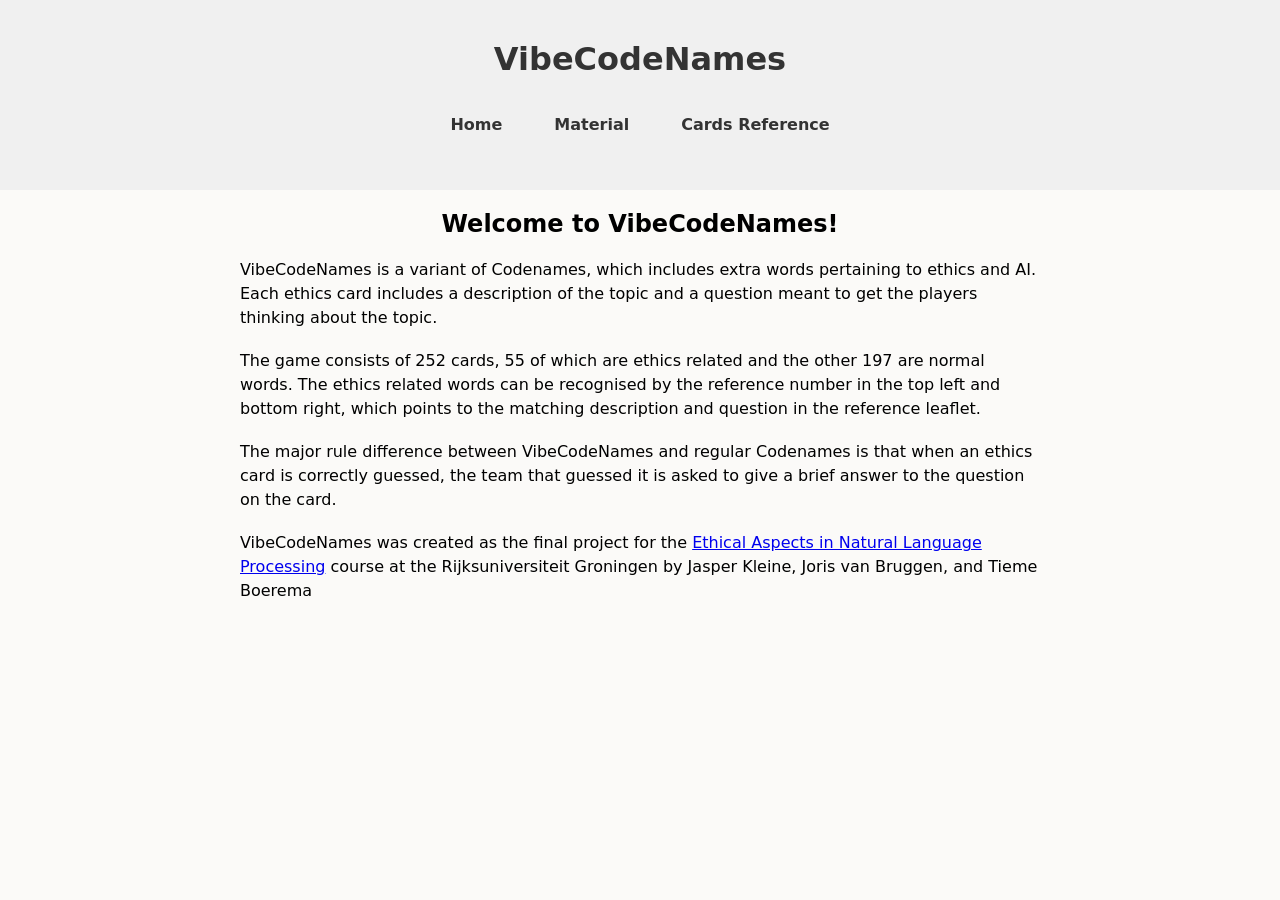
<file: index.html>
<!DOCTYPE html>
<html lang="en">

<head>
    <meta charset="UTF-8">
    <meta name="viewport" content="width=device-width, initial-scale=1.0">
    <title>VibeCodeNames</title>
    <link rel="stylesheet" href="styles.css">
</head>

<body>
    <header>
        <h1><a href="index.html">VibeCodeNames</a></h1>
        <nav>
            <ul>
                <li><a href="index.html">Home</a></li>
                <li><a href="material.html">Material</a></li>
                <li><a href="cards.html">Cards Reference</a></li>
            </ul>
        </nav>
    </header>
    <div id="container">
        <h2>Welcome to VibeCodeNames!</h2>
        <p>VibeCodeNames is a variant of Codenames, which includes extra words pertaining to ethics and AI. Each ethics
            card includes a description of the topic and a question meant to get the players thinking about the topic.
        </p>
        <br>
        <p>The game consists of 252 cards, 55 of which are ethics related and the other 197 are normal words. The ethics
            related words can be recognised by the reference number in the top left and bottom right, which points to
            the matching description and question in the reference leaflet. </p>
        <br>

        <p>
            The major rule difference between VibeCodeNames and regular Codenames is that when an ethics card is
            correctly guessed, the team that guessed it is asked to give a brief answer to the question on the card.

        </p>
        <br>

        <p>VibeCodeNames was created as the final project for the <a
                href="https://ocasys.rug.nl/2025-2026/catalog/course/LIX033B05">Ethical Aspects in Natural Language
                Processing</a> course at the Rijksuniversiteit Groningen by Jasper Kleine, Joris van Bruggen, and Tieme
            Boerema</p>
    </div>

</body>

</html>
</file>
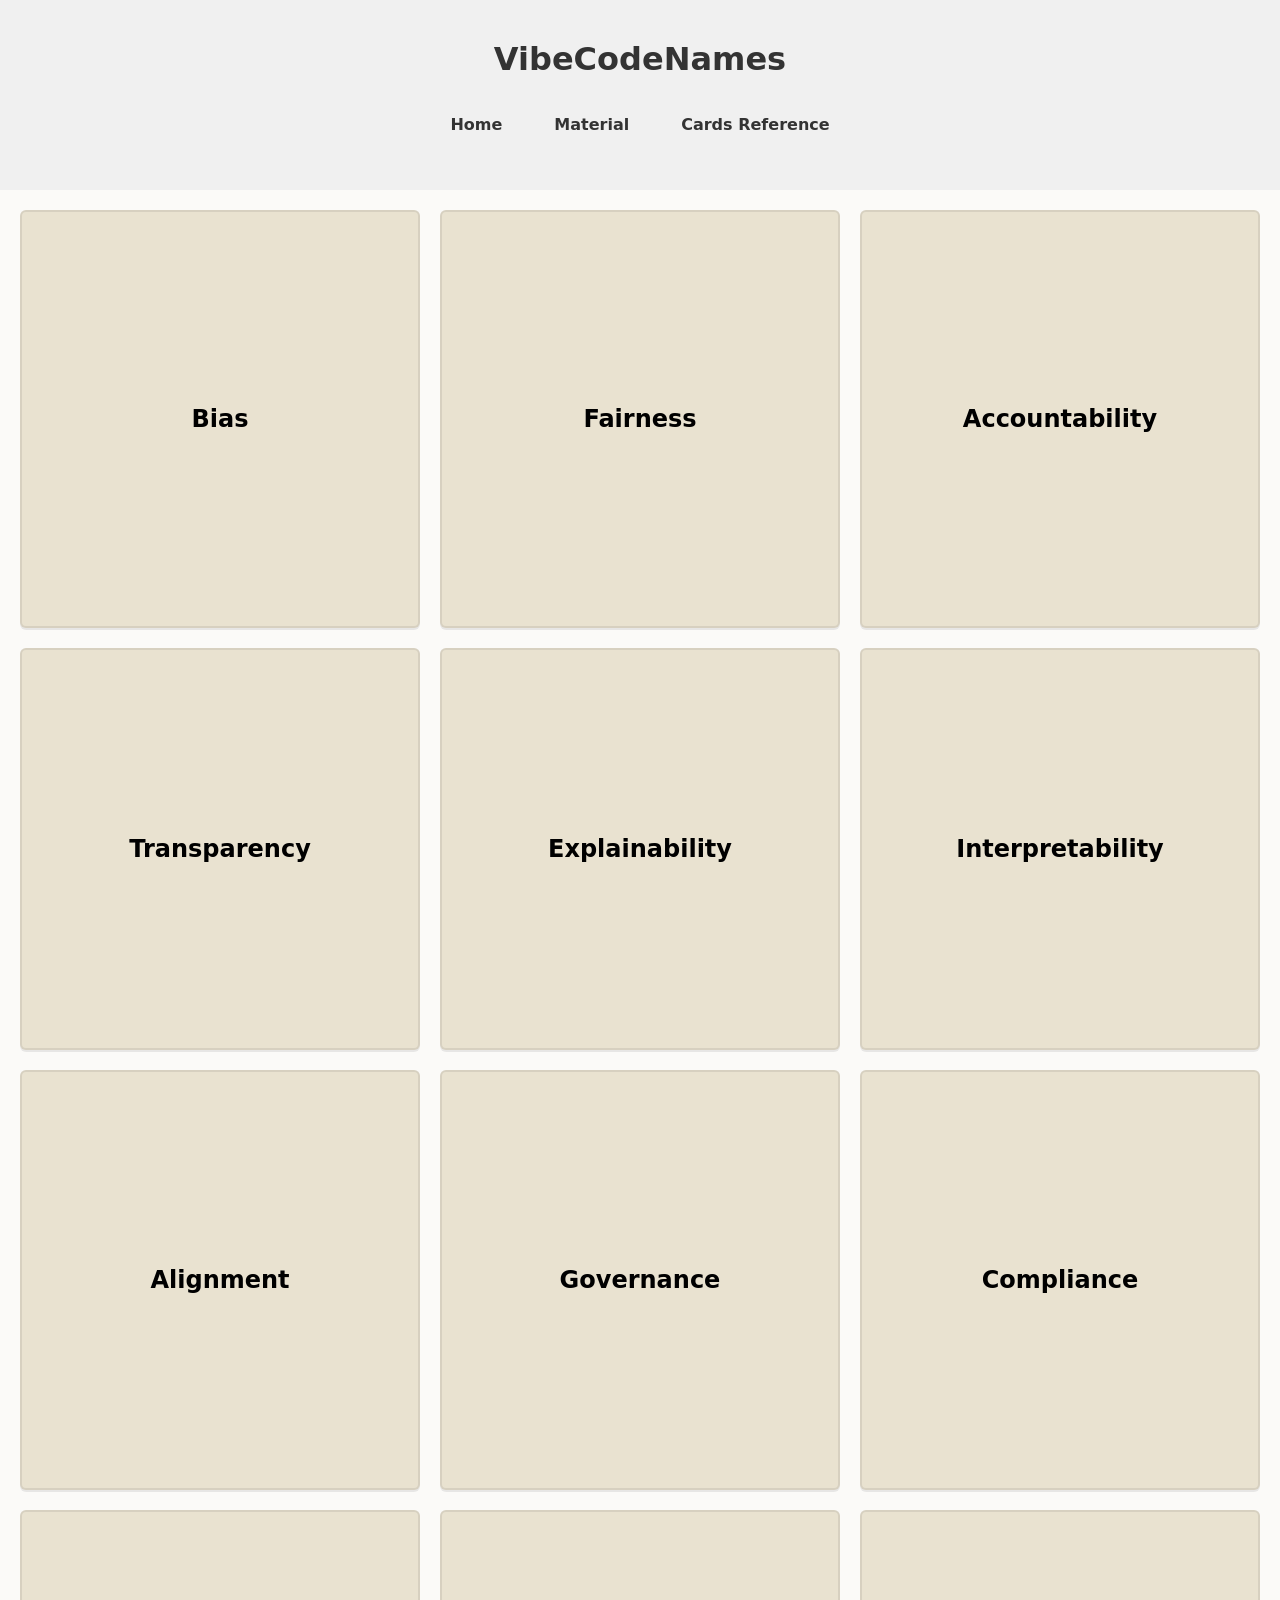
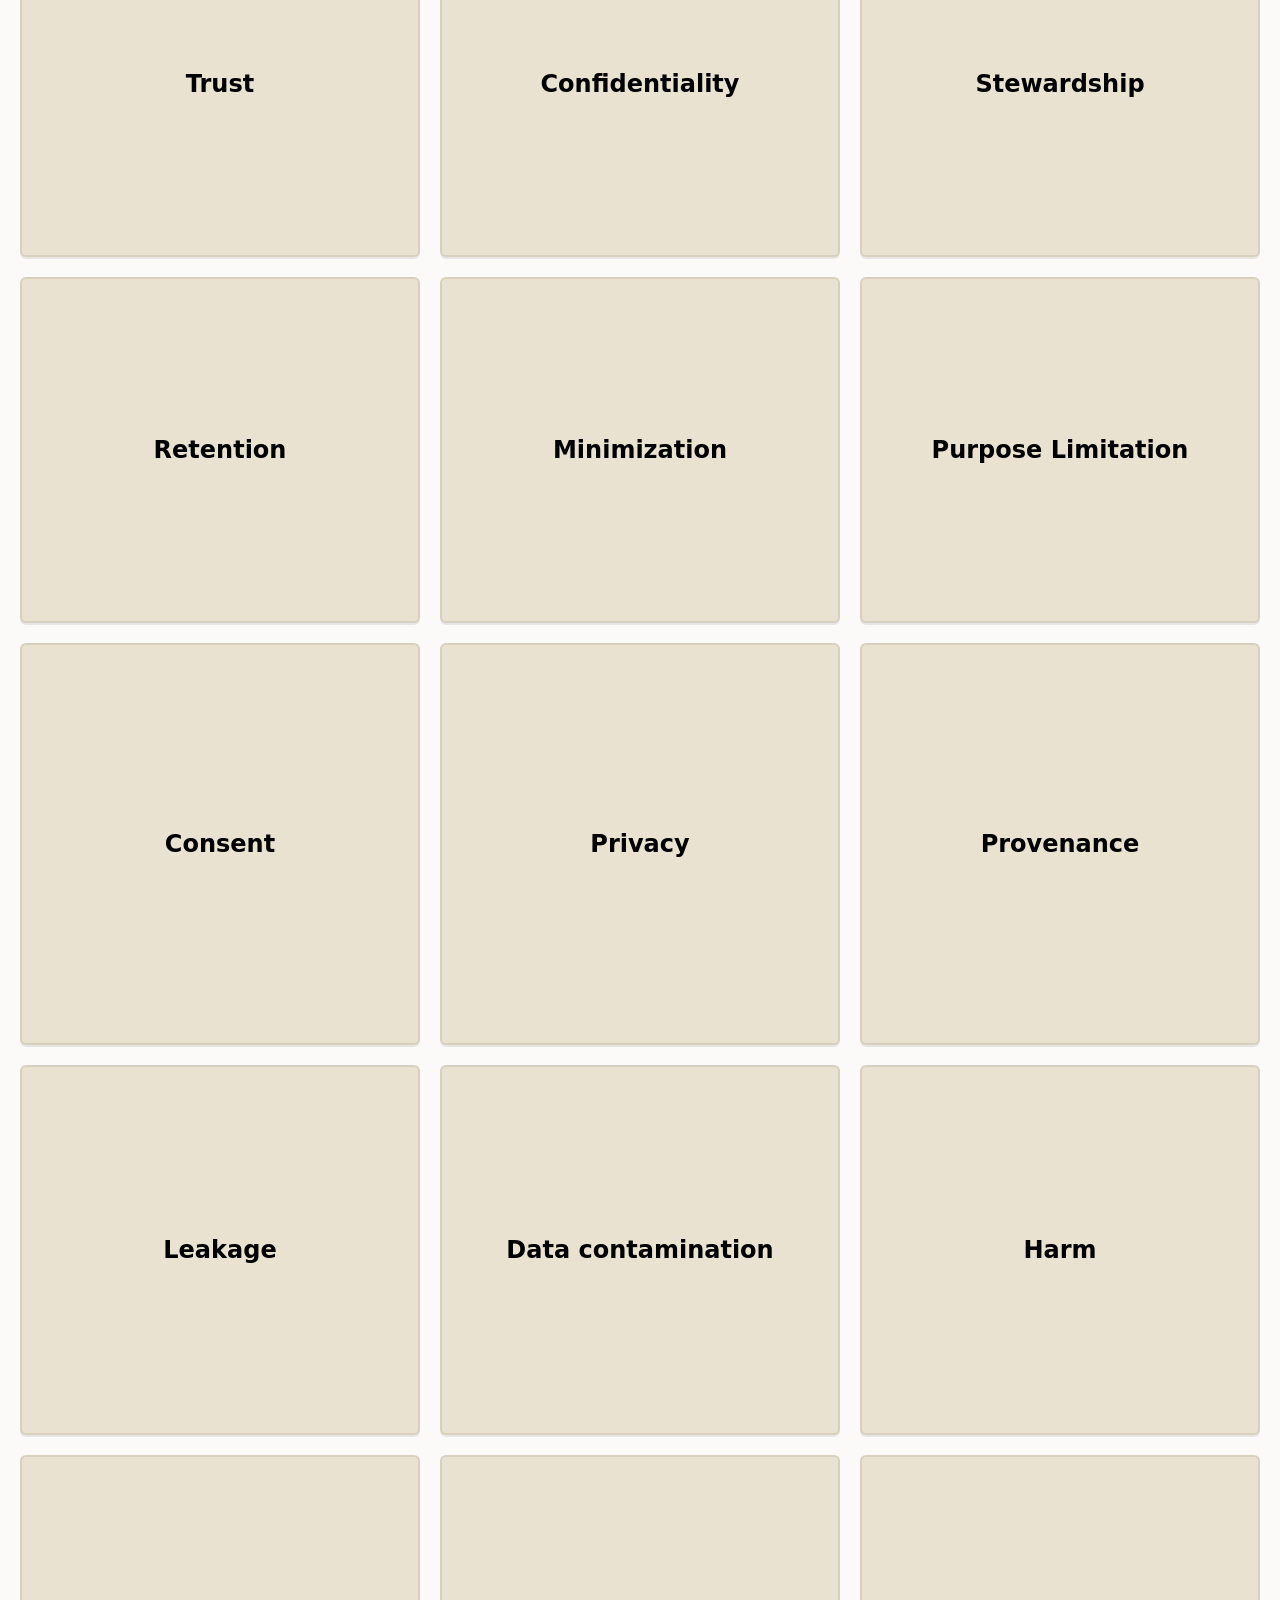
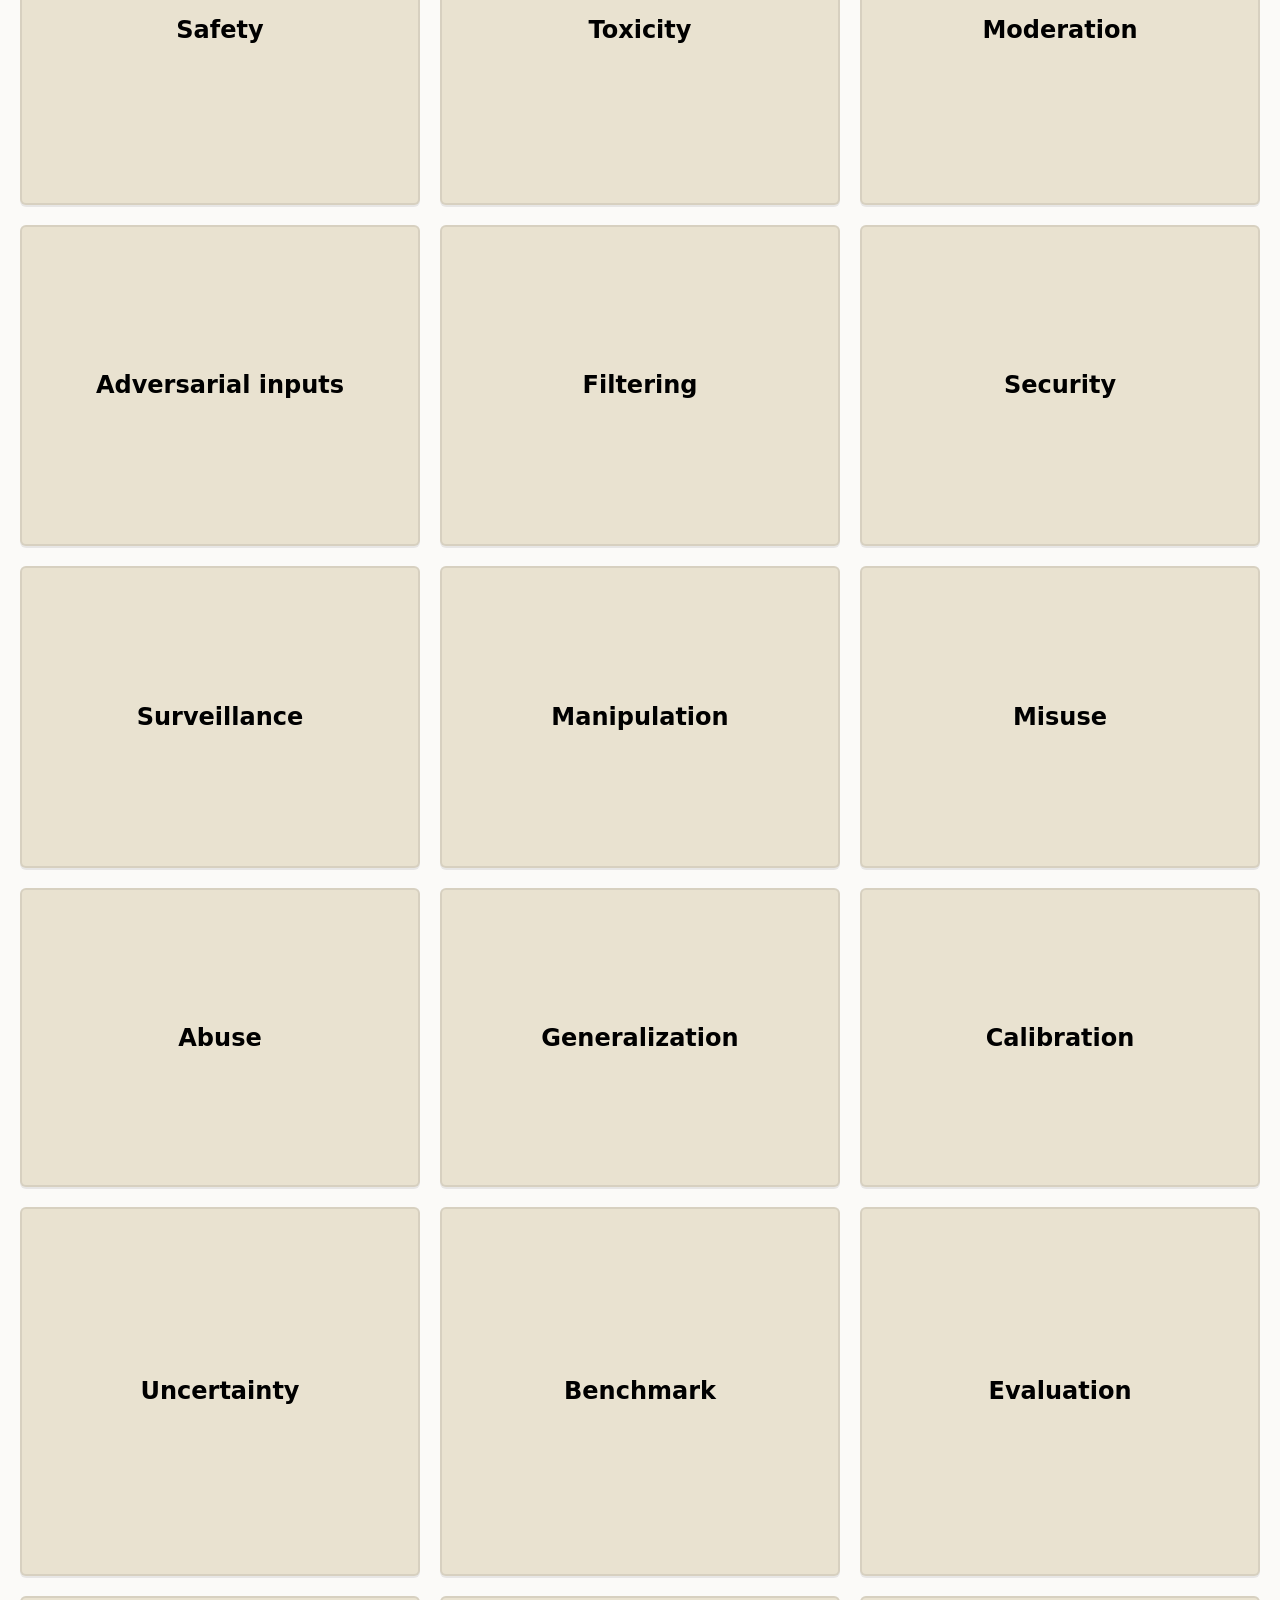
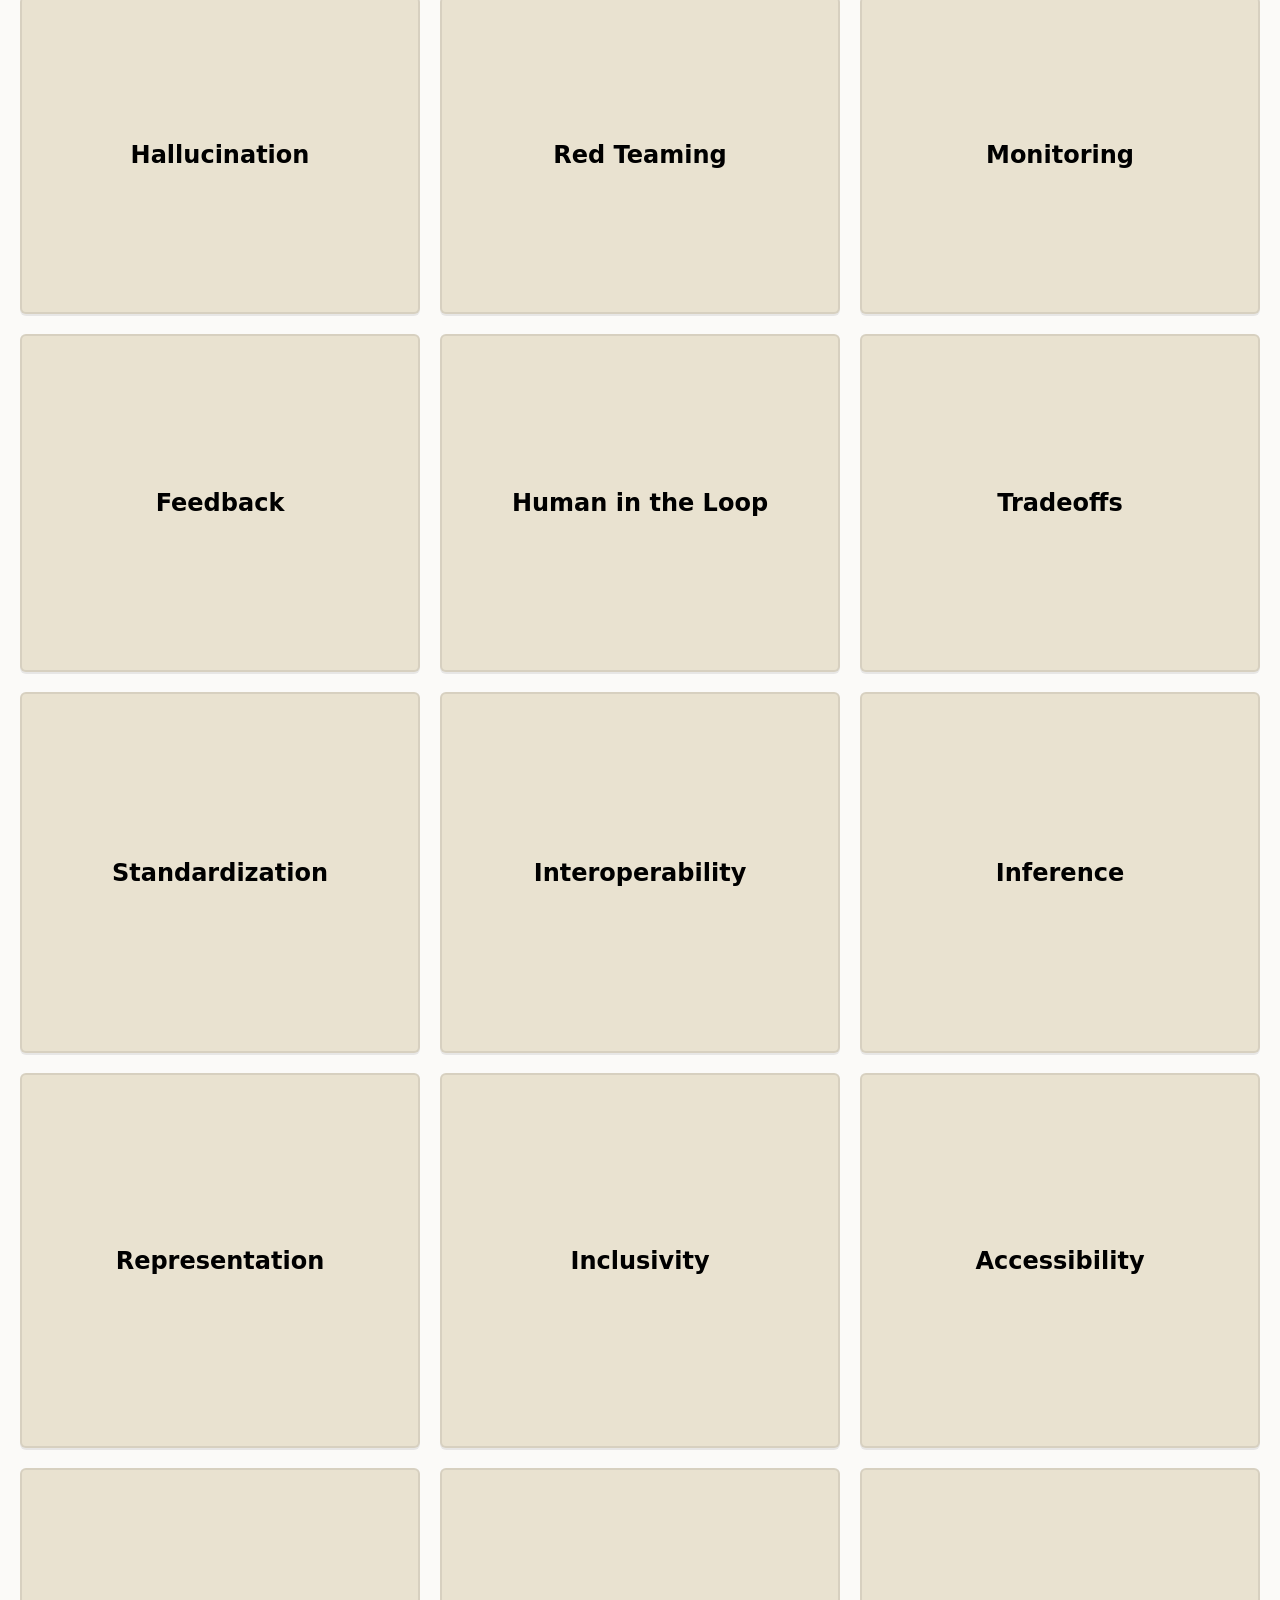
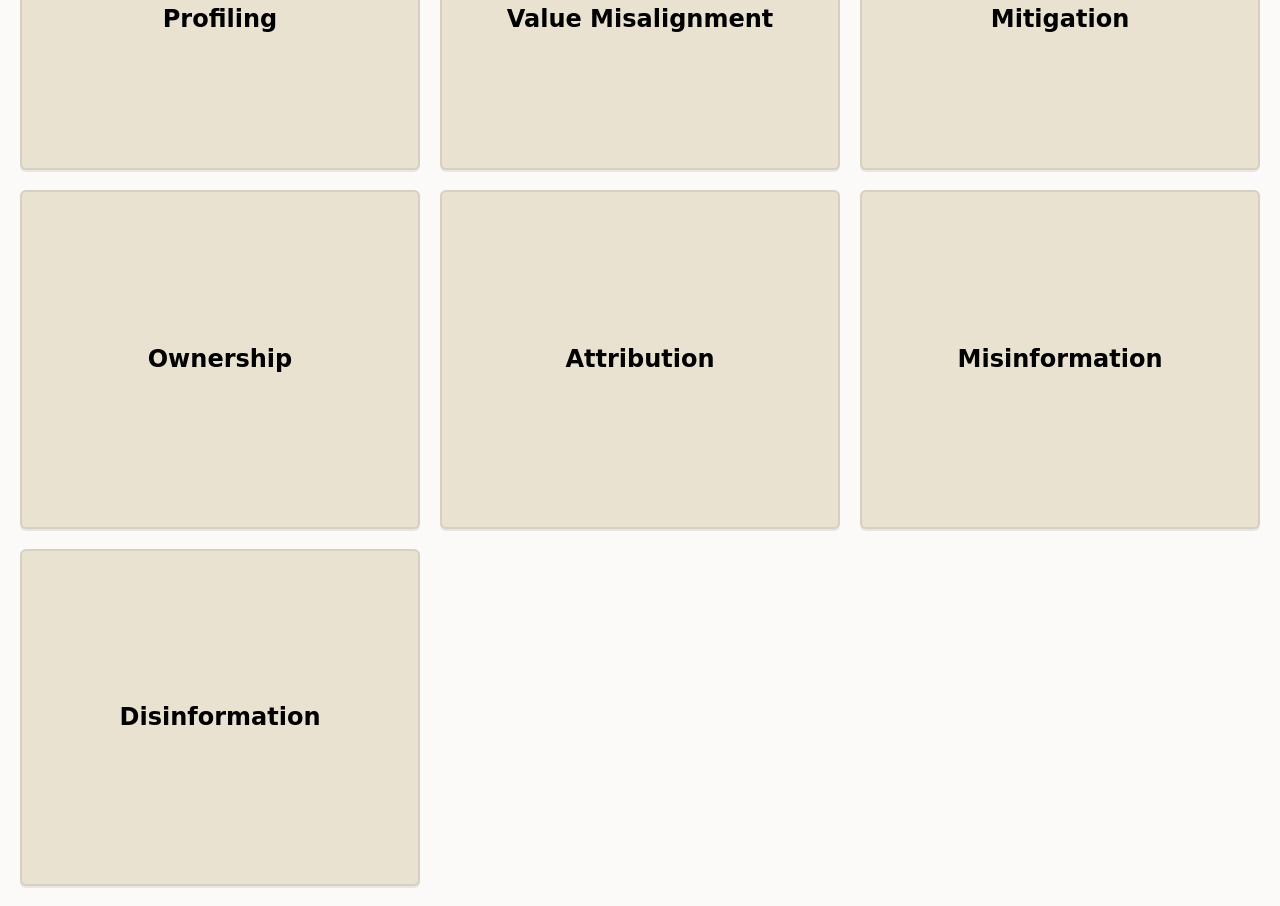
<file: cards.html>
<!DOCTYPE html>
<html lang="en">

<head>
    <meta charset="UTF-8">
    <meta name="viewport" content="width=device-width, initial-scale=1.0">
    <title>VibeCodeNames - Cards</title>
    <link rel="stylesheet" href="styles.css">
    <link rel="stylesheet" href="cards.css">
    <script src="script.js" defer></script>
</head>

<body>
    <header>
        <h1><a href="index.html">VibeCodeNames</a></h1>
        <nav>
            <ul>
                <li><a href="index.html">Home</a></li>
                <li><a href="material.html">Material</a></li>
                <li><a href="cards.html">Cards Reference</a></li>
            </ul>
        </nav>
    </header>
    <div id="cards-container">
        <div class="card">
    <div class="full">
        <div class="card-header">
            <h2>Bias</h2>
        </div>
        <div class="card-body">
            <p class="word-definition">A systematic skew in data or model behavior that leads to unfair outcomes for certain groups.</p>
            <p class="word-question">If an AI hiring tool favors men over women for tech jobs, who is responsible for fixing it? The developers, the company, or society?</p>
            <h3>Further Reading</h3>
            <ul>
                <li><a href="https://aclanthology.org/N19-1062/" target="_blank">Black is to Criminal as Caucasian is to Police: Detecting and Removing Multiclass Bias in Word Embeddings</a> (aclanthology.org)</li>
<li><a href="https://aclanthology.org/2020.acl-main.485/" target="_blank">Language (Technology) is Power: A Critical Survey of “Bias” in NLP</a> (aclanthology.org)</li>
<li><a href="https://www.reuters.com/article/us-amazon-com-jobs-automation-insight-idUSKCN1MK08G/" target="_blank">Insight - Amazon scraps secret AI recruiting tool that showed bias against women</a> (www.reuters.com)</li>

            </ul>
        </div>
    </div>
    <div class="initial">
        <h2>Bias</h2>
    </div>
</div>

<div class="card">
    <div class="full">
        <div class="card-header">
            <h2>Fairness</h2>
        </div>
        <div class="card-body">
            <p class="word-definition">The principle that models produce equitable outcomes across different individuals or groups.</p>
            <p class="word-question">Can an AI model ever be truly fair, or will it always reflect the biases of its developers and its training data?</p>
            <h3>Further Reading</h3>
            <ul>
                <li><a href="https://www.mdpi.com/2413-4155/6/1/3" target="_blank">Fairness and Bias in Artificial Intelligence: A Brief Survey of Sources, Impacts, and Mitigation Strategies</a> (www.mdpi.com)</li>
<li><a href="https://www.youtube.com/watch?v=fMym_BKWQzk" target="_blank">The Trouble with Bias - NIPS 2017 Keynote</a> (www.youtube.com)</li>

            </ul>
        </div>
    </div>
    <div class="initial">
        <h2>Fairness</h2>
    </div>
</div>

<div class="card">
    <div class="full">
        <div class="card-header">
            <h2>Accountability</h2>
        </div>
        <div class="card-body">
            <p class="word-definition">The assignment of responsibility for the decisions and impacts of NLP systems.</p>
            <p class="word-question">If an AI model makes a harmful decision, who should be held responsible?</p>
            <h3>Further Reading</h3>
            <ul>
                <li><a href="https://www.frontiersin.org/journals/human-dynamics/articles/10.3389/fhumd.2024.1421273/full" target="_blank">Transparency and accountability in AI systems: safeguarding wellbeing in the age of algorithmic decision-making</a> (www.frontiersin.org)</li>
<li><a href="https://aiethics.turing.ac.uk/modules/accountability/?modulepage=part-one-introduction-to-accountability" target="_blank">AI Accountability in Practice</a> (aiethics.turing.ac.uk)</li>

            </ul>
        </div>
    </div>
    <div class="initial">
        <h2>Accountability</h2>
    </div>
</div>

<div class="card">
    <div class="full">
        <div class="card-header">
            <h2>Transparency</h2>
        </div>
        <div class="card-body">
            <p class="word-definition">The degree to which data, model behavior, and decision processes are open and understandable.</p>
            <p class="word-question">If an AI model makes a decision that affects your life, should you have the right to know how it made that decision?</p>
            <h3>Further Reading</h3>
            <ul>
                <li><a href="https://www.frontiersin.org/journals/artificial-intelligence/articles/10.3389/frai.2022.879603/full" target="_blank">Transparency of AI in Healthcare as a Multilayered System of Accountabilities: Between Legal Requirements and Technical Limitations</a> (www.frontiersin.org)</li>
<li><a href="https://ics.events/journal-of-digital-art-humanities/unlocking-the-black-box-explainable-artificial-intelligence-xai-for-trust-and-transparency-in-ai-systems/" target="_blank">Unlocking the Black Box: Explainable Artificial Intelligence (XAI) for Trust and Transparency in AI Systems</a> (ics.events)</li>

            </ul>
        </div>
    </div>
    <div class="initial">
        <h2>Transparency</h2>
    </div>
</div>

<div class="card">
    <div class="full">
        <div class="card-header">
            <h2>Explainability</h2>
        </div>
        <div class="card-body">
            <p class="word-definition">The ability to provide human-understandable reasons for a model’s outputs.</p>
            <p class="word-question">How much should we trust the decision of an AI model if we can't fully understand how it reaches that conclusion?</p>
            <h3>Further Reading</h3>
            <ul>
                <li><a href="https://www.frontiersin.org/journals/artificial-intelligence/articles/10.3389/frai.2023.1225093/full" target="_blank">Rationalization for explainable NLP: a survey</a> (www.frontiersin.org)</li>
<li><a href="https://dl.acm.org/doi/full/10.1145/3561048" target="_blank">Explainable AI (XAI): Core Ideas, Techniques, and Solutions</a> (dl.acm.org)</li>

            </ul>
        </div>
    </div>
    <div class="initial">
        <h2>Explainability</h2>
    </div>
</div>

<div class="card">
    <div class="full">
        <div class="card-header">
            <h2>Interpretability</h2>
        </div>
        <div class="card-body">
            <p class="word-definition">The extent to which a model’s internal mechanisms can be directly understood by humans.</p>
            <p class="word-question">Is it acceptable for an AI model to be a "black box" if it works well, or should we always know how it works?</p>
            <h3>Further Reading</h3>
            <ul>
                <li><a href="https://arxiv.org/abs/2004.03685" target="_blank">Towards Faithfully Interpretable NLP Systems: How should we define and evaluate faithfulness?</a> (arxiv.org)</li>
<li><a href="https://www.ibm.com/think/topics/interpretability" target="_blank">What is AI Interpretability</a> (www.ibm.com)</li>

            </ul>
        </div>
    </div>
    <div class="initial">
        <h2>Interpretability</h2>
    </div>
</div>

<div class="card">
    <div class="full">
        <div class="card-header">
            <h2>Alignment</h2>
        </div>
        <div class="card-body">
            <p class="word-definition">The process of ensuring model behavior conforms to human values and intended goals.</p>
            <p class="word-question">Whose values should ann AI model align with? The values of its developers? The values of its users? The values of society as a whole? What if these conflict with each other?</p>
            <h3>Further Reading</h3>
            <ul>
                <li><a href="https://arxiv.org/abs/2201.10474" target="_blank">Whose Language Counts as High Quality? Measuring Language Ideologies in Text Data Selection</a> (arxiv.org)</li>
<li><a href="https://nlpers.blogspot.com/2016/06/language-bias-and-black-sheep.html" target="_blank">Language bias and black sheep</a> (nlpers.blogspot.com)</li>

            </ul>
        </div>
    </div>
    <div class="initial">
        <h2>Alignment</h2>
    </div>
</div>

<div class="card">
    <div class="full">
        <div class="card-header">
            <h2>Governance</h2>
        </div>
        <div class="card-body">
            <p class="word-definition">The frameworks, policies, and processes guiding responsible AI development and deployment.</p>
            <p class="word-question">Should governments regulate AI models, or should developers be allowed to self-regulate? What are the risks of either approach</p>
            <h3>Further Reading</h3>
            <ul>
                <li><a href="https://aclanthology.org/2020.acl-main.261/" target="_blank">Give Me Convenience and Give Her Death: Who Should Decide What Uses of NLP are Appropriate, and on What Basis?</a> (aclanthology.org)</li>
<li><a href="https://www.csis.org/analysis/ai-regulation-europes-latest-proposal-wake-call-united-states" target="_blank">AI Regulation: Europe’s Latest Proposal is a Wake-Up Call for the United States</a> (www.csis.org)</li>

            </ul>
        </div>
    </div>
    <div class="initial">
        <h2>Governance</h2>
    </div>
</div>

<div class="card">
    <div class="full">
        <div class="card-header">
            <h2>Compliance</h2>
        </div>
        <div class="card-body">
            <p class="word-definition">Adherence to legal, regulatory, and ethical standards.</p>
            <p class="word-question">If an AI model breaks a law, but its developers did not intend for this to happen, can they be held accountable? If not, who (if anybody) can?</p>
            <h3>Further Reading</h3>
            <ul>
                <li><a href="https://arxiv.org/abs/2509.22250" target="_blank">Safety Compliance: Rethinking LLM Safety Reasoning through the Lens of Compliance</a> (arxiv.org)</li>
<li><a href="https://digital-strategy.ec.europa.eu/en/policies/european-approach-artificial-intelligence" target="_blank">European approach to artificial intelligence</a> (digital-strategy.ec.europa.eu)</li>

            </ul>
        </div>
    </div>
    <div class="initial">
        <h2>Compliance</h2>
    </div>
</div>

<div class="card">
    <div class="full">
        <div class="card-header">
            <h2>Trust</h2>
        </div>
        <div class="card-body">
            <p class="word-definition">User confidence in a model’s reliability, transparency, and behavior.</p>
            <p class="word-question">What does it take for you to trust an AI model?</p>
            <h3>Further Reading</h3>
            <ul>
                <li><a href="https://www.nature.com/articles/s41599-024-04044-8" target="_blank">Trust in AI: progress, challenges, and future directions</a> (www.nature.com)</li>
<li><a href="https://scienceexchange.caltech.edu/topics/artificial-intelligence-research/trustworthy-ai" target="_blank">Can We Trust Artificial Intelligence?</a> (scienceexchange.caltech.edu)</li>

            </ul>
        </div>
    </div>
    <div class="initial">
        <h2>Trust</h2>
    </div>
</div>

<div class="card">
    <div class="full">
        <div class="card-header">
            <h2>Confidentiality</h2>
        </div>
        <div class="card-body">
            <p class="word-definition">The restriction of data access to authorized entities only.</p>
            <p class="word-question">Should AI models in healthcare have access to sensitive patient data?</p>
            <h3>Further Reading</h3>
            <ul>
                <li><a href="https://www.nature.com/articles/s41746-018-0036-2" target="_blank">Don’t quote me: reverse identification of research participants in social media studies</a> (www.nature.com)</li>
<li><a href="https://arstechnica.com/tech-policy/2022/07/amazon-finally-admits-giving-cops-ring-doorbell-data-without-user-consent/" target="_blank">Amazon finally admits giving cops Ring doorbell data without user consent</a> (arstechnica.com)</li>

            </ul>
        </div>
    </div>
    <div class="initial">
        <h2>Confidentiality</h2>
    </div>
</div>

<div class="card">
    <div class="full">
        <div class="card-header">
            <h2>Stewardship</h2>
        </div>
        <div class="card-body">
            <p class="word-definition">The responsible management of data throughout its lifecycle.</p>
            <p class="word-question">Who should ultimately be held accountable for ensuring responsible data stewardship within an organization?</p>
            <h3>Further Reading</h3>
            <ul>
                <li><a href="https://www.sciencedirect.com/science/article/pii/S1532046423000588" target="_blank">What is data stewardship? Towards a comprehensive understanding</a> (www.sciencedirect.com)</li>

            </ul>
        </div>
    </div>
    <div class="initial">
        <h2>Stewardship</h2>
    </div>
</div>

<div class="card">
    <div class="full">
        <div class="card-header">
            <h2>Retention</h2>
        </div>
        <div class="card-body">
            <p class="word-definition">Policies governing how long data is stored before deletion.</p>
            <p class="word-question">How long should companies be allowed to keep your data?</p>
            <h3>Further Reading</h3>
            <ul>
                <li><a href="https://papers.ssrn.com/sol3/papers.cfm?abstract_id=3325973" target="_blank">Data Subjects' Privacy Rights: Regulation of Personal Data Retention and Erasure</a> (papers.ssrn.com)</li>
<li><a href="https://techgdpr.com/blog/reconciling-the-regulatory-clock/" target="_blank">AI Data Retention Strategy under the GDPR and the EU AI Act: Reconciling the Regulatory Clock</a> (techgdpr.com)</li>

            </ul>
        </div>
    </div>
    <div class="initial">
        <h2>Retention</h2>
    </div>
</div>

<div class="card">
    <div class="full">
        <div class="card-header">
            <h2>Minimization</h2>
        </div>
        <div class="card-body">
            <p class="word-definition">The practice of collecting only the data necessary for a specific purpose.</p>
            <p class="word-question">Does strict data minimization hinder the development of more accurate  systems?</p>
            <h3>Further Reading</h3>
            <ul>
                <li><a href="https://link.springer.com/article/10.1007/s43681-021-00095-8" target="_blank">Data minimization for GDPR compliance in machine learning models</a> (link.springer.com)</li>
<li><a href="https://ico.org.uk/for-organisations/uk-gdpr-guidance-and-resources/artificial-intelligence/guidance-on-ai-and-data-protection/how-should-we-assess-security-and-data-minimisation-in-ai/" target="_blank">How should we assess security and data minimisation in AI?</a> (ico.org.uk)</li>

            </ul>
        </div>
    </div>
    <div class="initial">
        <h2>Minimization</h2>
    </div>
</div>

<div class="card">
    <div class="full">
        <div class="card-header">
            <h2>Purpose Limitation</h2>
        </div>
        <div class="card-body">
            <p class="word-definition">The use of data strictly for the originally specified uses.</p>
            <p class="word-question">If a company uses your data for a different purpose than originally stated that benefits you, is that ethically right?</p>
            <h3>Further Reading</h3>
            <ul>
                <li><a href="https://link.springer.com/chapter/10.1007/978-3-662-58387-6_2" target="_blank">On Purpose and by Necessity: Compliance Under the GDPR</a> (link.springer.com)</li>

            </ul>
        </div>
    </div>
    <div class="initial">
        <h2>Purpose Limitation</h2>
    </div>
</div>

<div class="card">
    <div class="full">
        <div class="card-header">
            <h2>Consent</h2>
        </div>
        <div class="card-body">
            <p class="word-definition">User permission for collecting, processing, or using their data in NLP systems.</p>
            <p class="word-question">Is it ethical for companies to use your data if it is publicly available (e.g. via social media), even if you didn't explictly agree to its use?</p>
            <h3>Further Reading</h3>
            <ul>
                <li><a href="https://link.springer.com/article/10.1007/s00146-021-01262-5" target="_blank">AI, big data, and the future of consent</a> (link.springer.com)</li>
<li><a href="https://arstechnica.com/tech-policy/2022/07/amazon-finally-admits-giving-cops-ring-doorbell-data-without-user-consent/" target="_blank">Amazon finally admits giving cops Ring doorbell data without user consent</a> (arstechnica.com)</li>

            </ul>
        </div>
    </div>
    <div class="initial">
        <h2>Consent</h2>
    </div>
</div>

<div class="card">
    <div class="full">
        <div class="card-header">
            <h2>Privacy</h2>
        </div>
        <div class="card-body">
            <p class="word-definition">The protection of personal or sensitive information from unauthorized access or exposure.</p>
            <p class="word-question">To what extent are you willing to trade privacy for convenience or personalized services?</p>
            <h3>Further Reading</h3>
            <ul>
                <li><a href="https://ieeexplore.ieee.org/abstract/document/9592788" target="_blank">Review: Privacy-Preservation in the Context of Natural Language Processing</a> (ieeexplore.ieee.org)</li>
<li><a href="https://journals.sagepub.com/doi/10.1177/0038038517708140" target="_blank">Towards an Ethical Framework for Publishing Twitter Data in Social Research: Taking into Account Users’ Views, Online Context and Algorithmic Estimation</a> (journals.sagepub.com)</li>

            </ul>
        </div>
    </div>
    <div class="initial">
        <h2>Privacy</h2>
    </div>
</div>

<div class="card">
    <div class="full">
        <div class="card-header">
            <h2>Provenance</h2>
        </div>
        <div class="card-body">
            <p class="word-definition">The origin, history, and transformations of data.</p>
            <p class="word-question">Should companies be required to disclose where their training data comes from?</p>
            <h3>Further Reading</h3>
            <ul>
                <li><a href="https://aclanthology.org/2021.emnlp-main.98/" target="_blank">Documenting Large Webtext Corpora: A Case Study on the Colossal Clean Crawled Corpus</a> (aclanthology.org)</li>
<li><a href="https://aclanthology.org/2021.acl-short.24/" target="_blank">What’s in the Box? An Analysis of Undesirable Content in the Common Crawl Corpus</a> (aclanthology.org)</li>

            </ul>
        </div>
    </div>
    <div class="initial">
        <h2>Provenance</h2>
    </div>
</div>

<div class="card">
    <div class="full">
        <div class="card-header">
            <h2>Leakage</h2>
        </div>
        <div class="card-body">
            <p class="word-definition">The unintended exposure of sensitive or training data during training or inference.</p>
            <p class="word-question">How can leakage affect perceived model performance and what misconceptions could this introduce?</p>
            <h3>Further Reading</h3>
            <ul>
                <li><a href="https://arxiv.org/abs/2311.04179" target="_blank">On Leakage in Machine Learning Pipelines</a> (arxiv.org)</li>
<li><a href="https://aclanthology.org/2021.eacl-main.113/" target="_blank">Memorization vs. Generalization : Quantifying Data Leakage in NLP Performance Evaluation</a> (aclanthology.org)</li>

            </ul>
        </div>
    </div>
    <div class="initial">
        <h2>Leakage</h2>
    </div>
</div>

<div class="card">
    <div class="full">
        <div class="card-header">
            <h2>Data contamination</h2>
        </div>
        <div class="card-body">
            <p class="word-definition">The inclusion of evaluation or benchmark data in training data, inflating performance estimates.</p>
            <p class="word-question">How does data contamination affect the credibility of benchmarks and reported performance?</p>
            <h3>Further Reading</h3>
            <ul>
                <li><a href="https://arxiv.org/abs/2502.14425" target="_blank">A Survey on Data Contamination for Large Language Models</a> (arxiv.org)</li>
<li><a href="https://www.ibm.com/docs/en/watsonx/saas?topic=atlas-data-contamination" target="_blank">Data contamination risk for AI</a> (www.ibm.com)</li>

            </ul>
        </div>
    </div>
    <div class="initial">
        <h2>Data contamination</h2>
    </div>
</div>

<div class="card">
    <div class="full">
        <div class="card-header">
            <h2>Harm</h2>
        </div>
        <div class="card-body">
            <p class="word-definition">Negative impacts caused by model behavior, including discrimination, misinformation, or privacy violations.</p>
            <p class="word-question">How could an AI model potentially harm you personally?</p>
            <h3>Further Reading</h3>
            <ul>
                <li><a href="https://arxiv.org/abs/2512.05929" target="_blank">LLM Harms: A Taxonomy and Discussion</a> (arxiv.org)</li>
<li><a href="https://www.propublica.org/article/google-says-google-translate-cant-replace-human-translators-immigration-officials-have-used-it-to-vet-refugees" target="_blank">Google Says Google Translate Can’t Replace Human Translators. Immigration Officials Have Used It to Vet Refugees.</a> (www.propublica.org)</li>

            </ul>
        </div>
    </div>
    <div class="initial">
        <h2>Harm</h2>
    </div>
</div>

<div class="card">
    <div class="full">
        <div class="card-header">
            <h2>Safety</h2>
        </div>
        <div class="card-body">
            <p class="word-definition">The implementation of mechanisms that prevent harmful or unintended model behavior.</p>
            <p class="word-question">Should AI companies be required to actively notify its users about the risks of using their model?</p>
            <h3>Further Reading</h3>
            <ul>
                <li><a href="https://arxiv.org/abs/1606.06565" target="_blank">Concrete Problems in AI Safety</a> (arxiv.org)</li>
<li><a href="https://www.bbc.com/news/technology-59810383" target="_blank">Alexa tells 10-year-old girl to touch live plug with penny</a> (www.bbc.com)</li>

            </ul>
        </div>
    </div>
    <div class="initial">
        <h2>Safety</h2>
    </div>
</div>

<div class="card">
    <div class="full">
        <div class="card-header">
            <h2>Toxicity</h2>
        </div>
        <div class="card-body">
            <p class="word-definition">The presence of offensive, abusive, or harmful language in text data or outputs.</p>
            <p class="word-question">Who decides what is considered toxic or not, and how does this differ per medium?</p>
            <h3>Further Reading</h3>
            <ul>
                <li><a href="https://dl.acm.org/doi/full/10.1145/3580494" target="_blank">Handling Bias in Toxic Speech Detection: A Survey</a> (dl.acm.org)</li>
<li><a href="https://www.sciencedirect.com/science/article/abs/pii/S0925231221018087" target="_blank">Defining and detecting toxicity on social media: context and knowledge are key</a> (www.sciencedirect.com)</li>

            </ul>
        </div>
    </div>
    <div class="initial">
        <h2>Toxicity</h2>
    </div>
</div>

<div class="card">
    <div class="full">
        <div class="card-header">
            <h2>Moderation</h2>
        </div>
        <div class="card-body">
            <p class="word-definition">The filtering or control of content to enforce safety or policy constraints.</p>
            <p class="word-question">How can moderation be performed consistently, while avoiding possible individual biases of the moderators?</p>
            <h3>Further Reading</h3>
            <ul>
                <li><a href="https://journals.sagepub.com/doi/full/10.1177/2053951720943234" target="_blank">Content moderation, AI, and the question of scale</a> (journals.sagepub.com)</li>
<li><a href="https://www.theatlantic.com/newsletters/archive/2022/05/do-twitter-users-want-content-moderation/629725/" target="_blank">What Do Twitter’s Users Actually Want?</a> (www.theatlantic.com)</li>

            </ul>
        </div>
    </div>
    <div class="initial">
        <h2>Moderation</h2>
    </div>
</div>

<div class="card">
    <div class="full">
        <div class="card-header">
            <h2>Adversarial inputs</h2>
        </div>
        <div class="card-body">
            <p class="word-definition">Inputs intentionally crafted to exploit model weaknesses or cause errors.</p>
            <p class="word-question">Is it realistic to expect AI models to be fully resistant to adversarial attacks, or should we instead focus on mitigation and response?</p>
            <h3>Further Reading</h3>
            <ul>
                <li><a href="https://www.ncsc.gov.uk/paper/understanding-adversarial-attacks-against-machine-learning-and-ai" target="_blank">Understanding adversarial attacks against Machine Learning and AI</a> (www.ncsc.gov.uk)</li>

            </ul>
        </div>
    </div>
    <div class="initial">
        <h2>Adversarial inputs</h2>
    </div>
</div>

<div class="card">
    <div class="full">
        <div class="card-header">
            <h2>Filtering</h2>
        </div>
        <div class="card-body">
            <p class="word-definition">The removal of undesirable or harmful content from data or outputs.</p>
            <p class="word-question">Who should decide what is undesirable or harmful content?</p>
            <h3>Further Reading</h3>
            <ul>
                <li><a href="https://arxiv.org/abs/2505.02009" target="_blank">Towards Safer Pretraining: Analyzing and Filtering Harmful Content in Webscale datasets for Responsible LLMs</a> (arxiv.org)</li>

            </ul>
        </div>
    </div>
    <div class="initial">
        <h2>Filtering</h2>
    </div>
</div>

<div class="card">
    <div class="full">
        <div class="card-header">
            <h2>Security</h2>
        </div>
        <div class="card-body">
            <p class="word-definition">The protection of systems and data from unauthorized access, attacks, or breaches.</p>
            <p class="word-question">How much security is “enough”?</p>
            <h3>Further Reading</h3>
            <ul>
                <li><a href="https://dl.acm.org/doi/full/10.1145/3487890" target="_blank">Artificial Intelligence Security: Threats and Countermeasures</a> (dl.acm.org)</li>

            </ul>
        </div>
    </div>
    <div class="initial">
        <h2>Security</h2>
    </div>
</div>

<div class="card">
    <div class="full">
        <div class="card-header">
            <h2>Surveillance</h2>
        </div>
        <div class="card-body">
            <p class="word-definition">The large-scale monitoring of individuals through data collection and analysis.</p>
            <p class="word-question">Is surveillance ever right?</p>
            <h3>Further Reading</h3>
            <ul>
                <li><a href="https://www.sciencedirect.com/science/article/pii/S0160791X22002780" target="_blank">AI-powered public surveillance systems: why we (might) need them and how we want them</a> (www.sciencedirect.com)</li>

            </ul>
        </div>
    </div>
    <div class="initial">
        <h2>Surveillance</h2>
    </div>
</div>

<div class="card">
    <div class="full">
        <div class="card-header">
            <h2>Manipulation</h2>
        </div>
        <div class="card-body">
            <p class="word-definition">The use of language models to influence user beliefs or behavior without informed consent.</p>
            <p class="word-question">Should an AI model manipulate someone if its in their best interest?</p>
            <h3>Further Reading</h3>
            <ul>
                <li><a href="https://deepmind.google/blog/protecting-people-from-harmful-manipulation/" target="_blank">Protecting people from harmful manipulation</a> (deepmind.google)</li>

            </ul>
        </div>
    </div>
    <div class="initial">
        <h2>Manipulation</h2>
    </div>
</div>

<div class="card">
    <div class="full">
        <div class="card-header">
            <h2>Misuse</h2>
        </div>
        <div class="card-body">
            <p class="word-definition">The unintended or inappropriate use of NLP systems.</p>
            <p class="word-question">How can we prevent misuse of AI models?</p>
            <h3>Further Reading</h3>
            <ul>
                <li><a href="https://arxiv.org/abs/2404.10552" target="_blank">Unveiling the Misuse Potential of Base Large Language Models via In-Context Learning</a> (arxiv.org)</li>

            </ul>
        </div>
    </div>
    <div class="initial">
        <h2>Misuse</h2>
    </div>
</div>

<div class="card">
    <div class="full">
        <div class="card-header">
            <h2>Abuse</h2>
        </div>
        <div class="card-body">
            <p class="word-definition">The deliberate use of NLP systems to cause harm or deceive.</p>
            <p class="word-question">Where should the line be drawn between misuse and deliberate abuse of AI systems?</p>
            <h3>Further Reading</h3>
            <ul>
                <li><a href="https://ieeexplore.ieee.org/document/9831441" target="_blank">Artificial Intelligence Crime: An Overview of Malicious Use and Abuse of AI</a> (ieeexplore.ieee.org)</li>

            </ul>
        </div>
    </div>
    <div class="initial">
        <h2>Abuse</h2>
    </div>
</div>

<div class="card">
    <div class="full">
        <div class="card-header">
            <h2>Generalization</h2>
        </div>
        <div class="card-body">
            <p class="word-definition">The ability of a model to perform well on unseen data outside its training set.</p>
            <p class="word-question">What could cause an AI model to work perfectly in a lab but fail in the real world?</p>
            <h3>Further Reading</h3>
            <ul>
                <li><a href="https://www.nature.com/articles/s41746-024-01127-3" target="_blank">Generalization—a key challenge for responsible AI in patient-facing clinical applications</a> (www.nature.com)</li>

            </ul>
        </div>
    </div>
    <div class="initial">
        <h2>Generalization</h2>
    </div>
</div>

<div class="card">
    <div class="full">
        <div class="card-header">
            <h2>Calibration</h2>
        </div>
        <div class="card-body">
            <p class="word-definition">The alignment between predicted probabilities and actual outcomes.</p>
            <p class="word-question">How could the calibration of a model be improved?</p>
            <h3>Further Reading</h3>
            <ul>
                <li><a href="https://aclanthology.org/2024.naacl-long.366/" target="_blank">A Survey of Confidence Estimation and Calibration in Large Language Models</a> (aclanthology.org)</li>

            </ul>
        </div>
    </div>
    <div class="initial">
        <h2>Calibration</h2>
    </div>
</div>

<div class="card">
    <div class="full">
        <div class="card-header">
            <h2>Uncertainty</h2>
        </div>
        <div class="card-body">
            <p class="word-definition">The degree of confidence associated with a model’s predictions.</p>
            <p class="word-question">How certain do you think an AI model should be of an answer before providing it? It is good enough to provide any answer, even if it's very uncertain?</p>
            <h3>Further Reading</h3>
            <ul>
                <li><a href="https://proceedings.neurips.cc/paper_files/paper/2024/hash/1bdcb065d40203a00bd39831153338bb-Abstract-Datasets_and_Benchmarks_Track.html" target="_blank">Benchmarking LLMs via Uncertainty Quantification</a> (proceedings.neurips.cc)</li>
<li><a href="https://www.ibm.com/think/topics/uncertainty-quantification" target="_blank">What is uncertainty quantification in machine learning?</a> (www.ibm.com)</li>

            </ul>
        </div>
    </div>
    <div class="initial">
        <h2>Uncertainty</h2>
    </div>
</div>

<div class="card">
    <div class="full">
        <div class="card-header">
            <h2>Benchmark</h2>
        </div>
        <div class="card-body">
            <p class="word-definition">A standardized dataset or metric used to compare model performance.</p>
            <p class="word-question">What is a good way to evaluate how well a model performs? Are current benchmarks (e.g. accuracy on different tasks) a good representation of how the world works?</p>
            <h3>Further Reading</h3>
            <ul>
                <li><a href="https://arxiv.org/abs/2009.03300" target="_blank">Measuring Massive Multitask Language Understanding</a> (arxiv.org)</li>
<li><a href="https://aclanthology.org/2023.findings-emnlp.722/" target="_blank">NLP Evaluation in trouble: On the Need to Measure LLM Data Contamination for each Benchmark</a> (aclanthology.org)</li>

            </ul>
        </div>
    </div>
    <div class="initial">
        <h2>Benchmark</h2>
    </div>
</div>

<div class="card">
    <div class="full">
        <div class="card-header">
            <h2>Evaluation</h2>
        </div>
        <div class="card-body">
            <p class="word-definition">The measurement of model performance using technical and ethical metrics.</p>
            <p class="word-question">How can evaluation of a model influence its impact on the world?</p>
            <h3>Further Reading</h3>
            <ul>
                <li><a href="https://arxiv.org/abs/2412.01020" target="_blank">AI Benchmarks and Datasets for LLM Evaluation</a> (arxiv.org)</li>

            </ul>
        </div>
    </div>
    <div class="initial">
        <h2>Evaluation</h2>
    </div>
</div>

<div class="card">
    <div class="full">
        <div class="card-header">
            <h2>Hallucination</h2>
        </div>
        <div class="card-body">
            <p class="word-definition">The generation of fluent but factually incorrect or unsupported content.</p>
            <p class="word-question">How can it be that these AI models produce content that is factually untrue? Consider how these models work under the hood.</p>
            <h3>Further Reading</h3>
            <ul>
                <li><a href="https://edition.cnn.com/2024/02/22/tech/google-gemini-ai-image-generator" target="_blank">Google halts AI tool’s ability to produce images of people after backlash</a> (edition.cnn.com)</li>

            </ul>
        </div>
    </div>
    <div class="initial">
        <h2>Hallucination</h2>
    </div>
</div>

<div class="card">
    <div class="full">
        <div class="card-header">
            <h2>Red Teaming</h2>
        </div>
        <div class="card-body">
            <p class="word-definition">The practice of probing models to identify risks, vulnerabilities, or failure modes.</p>
            <p class="word-question">Should all AI models be required to undergo an third party probe to check for security?</p>
            <h3>Further Reading</h3>
            <ul>
                <li><a href="https://aclanthology.org/2022.emnlp-main.225/" target="_blank">Red Teaming Language Models with Language Models</a> (aclanthology.org)</li>
<li><a href="https://www.ibm.com/think/topics/red-teaming" target="_blank">What is red teaming?</a> (www.ibm.com)</li>

            </ul>
        </div>
    </div>
    <div class="initial">
        <h2>Red Teaming</h2>
    </div>
</div>

<div class="card">
    <div class="full">
        <div class="card-header">
            <h2>Monitoring</h2>
        </div>
        <div class="card-body">
            <p class="word-definition">The continuous observation of model behavior in deployed environments.</p>
            <p class="word-question">In what ways does the amount of monitoring impact a model's performance?</p>
            <h3>Further Reading</h3>
            <ul>
                <li><a href="https://arxiv.org/abs/2605.16198" target="_blank">Formal Methods Meet LLMs: Auditing, Monitoring, and Intervention for Compliance of Advanced AI Systems</a> (arxiv.org)</li>

            </ul>
        </div>
    </div>
    <div class="initial">
        <h2>Monitoring</h2>
    </div>
</div>

<div class="card">
    <div class="full">
        <div class="card-header">
            <h2>Feedback</h2>
        </div>
        <div class="card-body">
            <p class="word-definition">Information from users or systems used to improve model performance.</p>
            <p class="word-question">How can we ensure that user feedback is helpful and doesn't introduce new biases?</p>
            <h3>Further Reading</h3>
            <ul>
                <li><a href="https://dl.acm.org/doi/full/10.1145/3743127" target="_blank">RLHF Deciphered: A Critical Analysis of Reinforcement Learning from Human Feedback for LLMs</a> (dl.acm.org)</li>

            </ul>
        </div>
    </div>
    <div class="initial">
        <h2>Feedback</h2>
    </div>
</div>

<div class="card">
    <div class="full">
        <div class="card-header">
            <h2>Human in the Loop</h2>
        </div>
        <div class="card-body">
            <p class="word-definition">A design approach where human oversight is integrated into automated decision-making.</p>
            <p class="word-question">Could you imagine a scenario in which no human in the loop is required? What would it look like?</p>
            <h3>Further Reading</h3>
            <ul>
                <li><a href="https://www.ibm.com/think/topics/human-in-the-loop" target="_blank">What is human-in-the-loop?</a> (www.ibm.com)</li>

            </ul>
        </div>
    </div>
    <div class="initial">
        <h2>Human in the Loop</h2>
    </div>
</div>

<div class="card">
    <div class="full">
        <div class="card-header">
            <h2>Tradeoffs</h2>
        </div>
        <div class="card-body">
            <p class="word-definition">The balancing of competing objectives such as accuracy, fairness, and efficiency.</p>
            <p class="word-question">Should any of the aforementioned objectives take priority over others? Why or why not?</p>
            <h3>Further Reading</h3>
            <ul>
                <li><a href="https://ieeexplore.ieee.org/abstract/document/8258006" target="_blank">Quality-efficiency trade-offs in machine learning for text processing</a> (ieeexplore.ieee.org)</li>

            </ul>
        </div>
    </div>
    <div class="initial">
        <h2>Tradeoffs</h2>
    </div>
</div>

<div class="card">
    <div class="full">
        <div class="card-header">
            <h2>Standardization</h2>
        </div>
        <div class="card-body">
            <p class="word-definition">The establishment of common practices, formats, or benchmarks.</p>
            <p class="word-question">Should there be global standards for AI development, or should every country/region make its own rules?</p>
            <h3>Further Reading</h3>
            <ul>
                <li><a href="https://aclanthology.org/2022.findings-emnlp.202/" target="_blank">Is NLP Ready for Standardization?</a> (aclanthology.org)</li>

            </ul>
        </div>
    </div>
    <div class="initial">
        <h2>Standardization</h2>
    </div>
</div>

<div class="card">
    <div class="full">
        <div class="card-header">
            <h2>Interoperability</h2>
        </div>
        <div class="card-body">
            <p class="word-definition">The ability of different systems to exchange and use data</p>
            <p class="word-question">Should AI models from different companies be forced to work together, even if it harms competition?</p>
            <h3>Further Reading</h3>
            <ul>
                <li><a href="https://link.springer.com/chapter/10.1007/978-3-642-28249-2_16" target="_blank">Interoperability of Corpora and Annotations</a> (link.springer.com)</li>

            </ul>
        </div>
    </div>
    <div class="initial">
        <h2>Interoperability</h2>
    </div>
</div>

<div class="card">
    <div class="full">
        <div class="card-header">
            <h2>Inference</h2>
        </div>
        <div class="card-body">
            <p class="word-definition">The "doing" part of AI, where a trained model applies its learned knowledge to new data, producing outputs like predictions, interpretations, or generated responses</p>
            <p class="word-question">How can we ensure that the output of the AI accurately infers from its learned knowledge?</p>
            <h3>Further Reading</h3>
            <ul>
                <li><a href="https://www.ibm.com/think/topics/ai-inference" target="_blank">AI inference, simplified and explained</a> (www.ibm.com)</li>

            </ul>
        </div>
    </div>
    <div class="initial">
        <h2>Inference</h2>
    </div>
</div>

<div class="card">
    <div class="full">
        <div class="card-header">
            <h2>Representation</h2>
        </div>
        <div class="card-body">
            <p class="word-definition">The presence and portrayal of different demographic or social groups in data.</p>
            <p class="word-question">How would you want different social groups to be represented? Accurately relating to the proportions in the real world, or some ideal world? (e.g., men and women split 50/50 in every profession, or more true to real life?)</p>
            <h3>Further Reading</h3>
            <ul>
                <li><a href="https://journals.sagepub.com/doi/full/10.1089/big.2016.0054" target="_blank">Diversity in Big Data: A Review</a> (journals.sagepub.com)</li>
<li><a href="https://data.europa.eu/apps/data-visualisation-guide/representing-people" target="_blank">Representing people</a> (data.europa.eu)</li>

            </ul>
        </div>
    </div>
    <div class="initial">
        <h2>Representation</h2>
    </div>
</div>

<div class="card">
    <div class="full">
        <div class="card-header">
            <h2>Inclusivity</h2>
        </div>
        <div class="card-body">
            <p class="word-definition">The practice of ensuring diverse groups are fairly considered in system design and outputs.</p>
            <p class="word-question">How do you think inclusion could and should be implemented in AI? Do you think all groups should be represented equally or does that bring their own issues?</p>
            <h3>Further Reading</h3>
            <ul>
                <li><a href="https://aclanthology.org/2020.acl-main.560/" target="_blank">The State and Fate of Linguistic Diversity and Inclusion in the NLP World</a> (aclanthology.org)</li>
<li><a href="https://aclanthology.org/P19-1163/" target="_blank">The Risk of Racial Bias in Hate Speech Detection</a> (aclanthology.org)</li>

            </ul>
        </div>
    </div>
    <div class="initial">
        <h2>Inclusivity</h2>
    </div>
</div>

<div class="card">
    <div class="full">
        <div class="card-header">
            <h2>Accessibility</h2>
        </div>
        <div class="card-body">
            <p class="word-definition">The design of systems to be usable by people with varying abilities and needs.</p>
            <p class="word-question">Should AI companies make their models accessible to everyone, even if that entails a lot of work for a small group?</p>
            <h3>Further Reading</h3>
            <ul>
                <li><a href="https://dl.acm.org/doi/fullHtml/10.1145/3356727" target="_blank">Viewpoint: AI and accessibility</a> (dl.acm.org)</li>

            </ul>
        </div>
    </div>
    <div class="initial">
        <h2>Accessibility</h2>
    </div>
</div>

<div class="card">
    <div class="full">
        <div class="card-header">
            <h2>Profiling</h2>
        </div>
        <div class="card-body">
            <p class="word-definition">The analysis of text data to infer attributes about individuals or groups.</p>
            <p class="word-question">What could be the danger of using a large amount of text about one group to make conclusions about an individual?</p>
            <h3>Further Reading</h3>
            <ul>
                <li><a href="https://www.nrc.nl/nieuws/2026/04/03/studenten-krijgen-compensatie-na-discriminerende-duo-controles-a4924685" target="_blank">Studenten krijgen compensatie na discriminerende DUO-controles</a> (www.nrc.nl)</li>

            </ul>
        </div>
    </div>
    <div class="initial">
        <h2>Profiling</h2>
    </div>
</div>

<div class="card">
    <div class="full">
        <div class="card-header">
            <h2>Value Misalignment</h2>
        </div>
        <div class="card-body">
            <p class="word-definition">A mismatch between model behavior and intended human values or goals.</p>
            <p class="word-question">What would be an example of value misalignment, and how could this issue be fixed?</p>
            <h3>Further Reading</h3>
            <ul>
                <li><a href="https://cdn.aaai.org/ocs/ws/ws0404/15216-68330-1-PB.pdf" target="_blank">Value Alignment or Misalignment — What Will Keep Systems Accountable?</a> (cdn.aaai.org)</li>

            </ul>
        </div>
    </div>
    <div class="initial">
        <h2>Value Misalignment</h2>
    </div>
</div>

<div class="card">
    <div class="full">
        <div class="card-header">
            <h2>Mitigation</h2>
        </div>
        <div class="card-body">
            <p class="word-definition">Actions taken to reduce identified risks or harms.</p>
            <p class="word-question">Who should decide what the risks and harms are, and what is “good”?</p>
            <h3>Further Reading</h3>
            <ul>
                <li><a href="https://direct.mit.edu/tacl/article/doi/10.1162/tacl_a_00041/43452/Data-Statements-for-Natural-Language-Processing" target="_blank">Data Statements for Natural Language Processing: Toward Mitigating System Bias and Enabling Better Science</a> (direct.mit.edu)</li>

            </ul>
        </div>
    </div>
    <div class="initial">
        <h2>Mitigation</h2>
    </div>
</div>

<div class="card">
    <div class="full">
        <div class="card-header">
            <h2>Ownership</h2>
        </div>
        <div class="card-body">
            <p class="word-definition">The rights and control over data, models, or generated outputs.</p>
            <p class="word-question">When you give a prompt to an AI model, who owns the rights to the answer it produces?</p>
            <h3>Further Reading</h3>
            <ul>
                <li><a href="https://www.mdpi.com/2078-2489/12/11/465" target="_blank">Data Ownership: A Survey</a> (www.mdpi.com)</li>

            </ul>
        </div>
    </div>
    <div class="initial">
        <h2>Ownership</h2>
    </div>
</div>

<div class="card">
    <div class="full">
        <div class="card-header">
            <h2>Attribution</h2>
        </div>
        <div class="card-body">
            <p class="word-definition">The identification and crediting of data sources or generated content origins.</p>
            <p class="word-question">How should AI companies respect the original authors when collecting data and training on it? Should they be allowed to use any data they want, or should there be rules and regulations?</p>
            <h3>Further Reading</h3>
            <ul>
                <li><a href="https://link.springer.com/chapter/10.1007/978-3-031-14689-3_4" target="_blank">Licensing and Usage Rights of Language Data in Machine Translation</a> (link.springer.com)</li>

            </ul>
        </div>
    </div>
    <div class="initial">
        <h2>Attribution</h2>
    </div>
</div>

<div class="card">
    <div class="full">
        <div class="card-header">
            <h2>Misinformation</h2>
        </div>
        <div class="card-body">
            <p class="word-definition">False or misleading information produced without intent to deceive.</p>
            <p class="word-question">How can an AI help in the spreading of misinformation?</p>
            <h3>Further Reading</h3>
            <ul>
                <li><a href="https://www.theguardian.com/technology/2026/may/20/ai-chatbots-chatgpt-replika-grok-gemini-misinformation-scottish-election-demos" target="_blank">ChatGPT and other AI bots made huge errors before Scottish election, study finds</a> (www.theguardian.com)</li>

            </ul>
        </div>
    </div>
    <div class="initial">
        <h2>Misinformation</h2>
    </div>
</div>

<div class="card">
    <div class="full">
        <div class="card-header">
            <h2>Disinformation</h2>
        </div>
        <div class="card-body">
            <p class="word-definition">False information deliberately created to mislead.</p>
            <p class="word-question">Is it easy to create disinformation with LLMs? Try it yourself! Think of a creative (but fake) news headline, and have an LLM come up with a related article.</p>
            <h3>Further Reading</h3>
            <ul>
                <li><a href="https://www.theguardian.com/technology/2026/jan/22/experts-warn-of-threat-to-democracy-by-ai-bot-swarms-infesting-social-media" target="_blank">Experts warn of threat to democracy from ‘AI bot swarms’ infesting social media</a> (www.theguardian.com)</li>

            </ul>
        </div>
    </div>
    <div class="initial">
        <h2>Disinformation</h2>
    </div>
</div>


    </div>
</body>

</html>
</file>
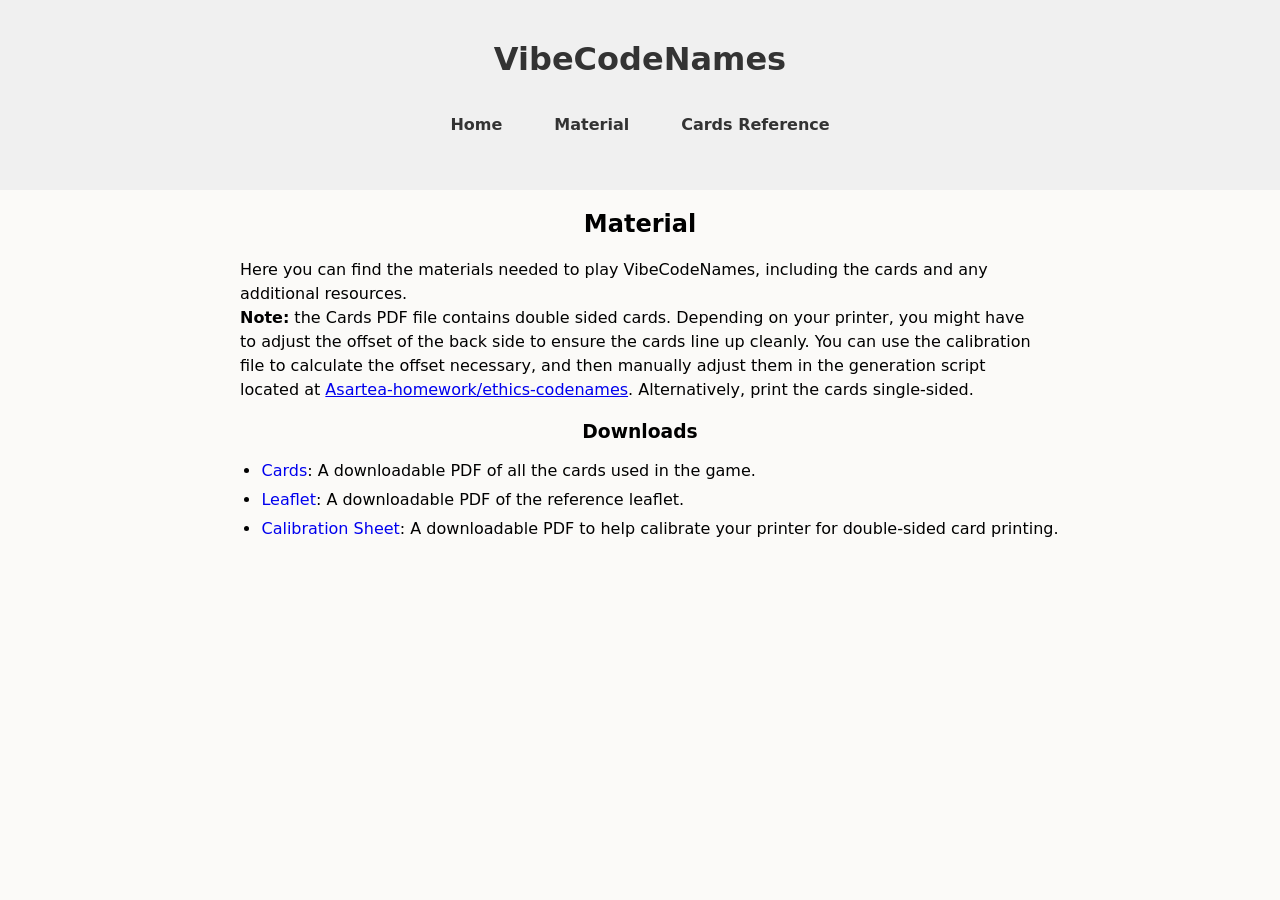
<file: material.html>
<!DOCTYPE html>
<html lang="en">

<head>
    <meta charset="UTF-8">
    <meta name="viewport" content="width=device-width, initial-scale=1.0">
    <title>VibeCodeNames - Materials</title>
    <link rel="stylesheet" href="styles.css">
    <link rel="stylesheet" href="material.css">
</head>

<body>
    <header>
        <h1><a href="index.html">VibeCodeNames</a></h1>
        <nav>
            <ul>
                <li><a href="index.html">Home</a></li>
                <li><a href="material.html">Material</a></li>
                <li><a href="cards.html">Cards Reference</a></li>
            </ul>
        </nav>
    </header>
    <div id="container">
        <h2>Material</h2>
        <p>Here you can find the materials needed to play VibeCodeNames, including the cards and any additional
            resources.</p>
        <p><strong>Note:</strong> the Cards PDF file contains double sided cards. Depending on your printer, you might
            have to adjust the offset of the back side to ensure the cards line up cleanly. You can use the calibration
            file to calculate the offset necessary, and then manually adjust them in the generation script located at <a
                href="https://github.com/Asartea-homework/ethics-codenames/blob/main/cards.py"
                target="_blank">Asartea-homework/ethics-codenames</a>. Alternatively, print the cards single-sided.
        </p>
        <h3>Downloads</h3>
        <ul>
            <li><a href="cards.pdf">Cards</a>: A downloadable PDF of all the cards used in the game.</li>
            <li><a href="leaflet.pdf">Leaflet</a>: A downloadable PDF of the reference leaflet.</li>
            <li><a href="calibration.pdf">Calibration Sheet</a>: A downloadable PDF to help calibrate your printer for
                double-sided card printing.</li>
        </ul>
</body>

</html>
</file>
<file: styles.css>
body {
    margin: 0;
    background: #fbfaf8;
    font-family: system-ui, sans-serif;

}

header {

    display: flex;
    flex-direction: column;
    align-items: center;
    padding: 20px;
    background-color: #f0f0f0;

    h1 {
        text-align: center;
        margin-top: 20px;
    }

    a {
        text-decoration: none;
        color: #333;
        font-weight: bold;
        padding: 8px 16px;
        border-radius: 4px;
    }



    nav {
        text-align: center;
        margin-bottom: 20px;

        ul {
            list-style: none;
            padding: 0;
            display: inline-flex;
            gap: 20px;

            li {
                display: inline;

                a {
                    transition: background-color 0.3s;

                    &:hover {
                        background-color: #ddd;
                    }

                }

            }
        }
    }

}

#container {
    padding: 20px;

    h2 {
        margin-top: 0;
        text-align: center;
    }


    p {
        max-width: 800px;
        width: fit-content;
        margin: 0 auto;
        text-align: left;
        line-height: 1.5;
    }


}
</file>
<file: cards.css>
#cards-container {
    display: grid;
    grid-template-columns: repeat(auto-fit, minmax(400px, 1fr));
    gap: 20px;
    padding: 20px;
}

@media screen and (max-width: 768px) {
    #cards-container {
        grid-template-columns: 1fr;
        padding: 10px;
    }
}

.card {
    border-radius: 6px;
    padding: 18px;

    background: #e9e2d0;
    border: 2px solid rgba(0, 0, 0, 0.08);

    box-shadow: 0 2px 0 rgba(0, 0, 0, 0.08);
    display: grid;
}

/* Stack both states */
.card>.full,
.card>.initial {
    grid-area: 1 / 1;
    transition: opacity 0.3s ease, visibility 0.3s ease;


}

/* Hidden by default */
.card>.full {
    opacity: 0;
    visibility: hidden;
    pointer-events: none;


}

/* Visible by default */
.card>.initial {
    opacity: 1;
    visibility: visible;


}

/* Flipped state */
.card.flipped>.full {
    opacity: 1;
    visibility: visible;
    pointer-events: auto;
}

.card.flipped>.initial {
    opacity: 0;
    visibility: hidden;
    pointer-events: none;
}

.card>.initial {
    opacity: 1;
    visibility: visible;

    display: flex;
    align-items: center;
    justify-content: center;
    text-align: center;
}


.card-header {
    margin-bottom: 15px;
}

.card-header h2 {
    margin: 0;
    font-size: 1.5em;
}

.card-body {
    flex-grow: 1;

    .word-definition {
        font-size: 1.1em;
        margin-bottom: 10px;
    }

    .word-question {
        font-size: 1em;
        color: #555;
    }

    h3 {
        margin-top: 20px;
        font-size: 1em;
    }

    ul {
        padding-left: 20px;
    }

    li {
        font-size: 0.9em;
    }
}
</file>
<file: material.css>
#container {
    h3 {
        text-align: center;
    }

    ul {
        width: fit-content;
        margin: 0 auto;
        text-align: left;

        li {
            margin-bottom: 10px;

            a {
                text-decoration: none;

                &:hover {
                    text-decoration: underline;
                }
            }
        }
    }
}
</file>
